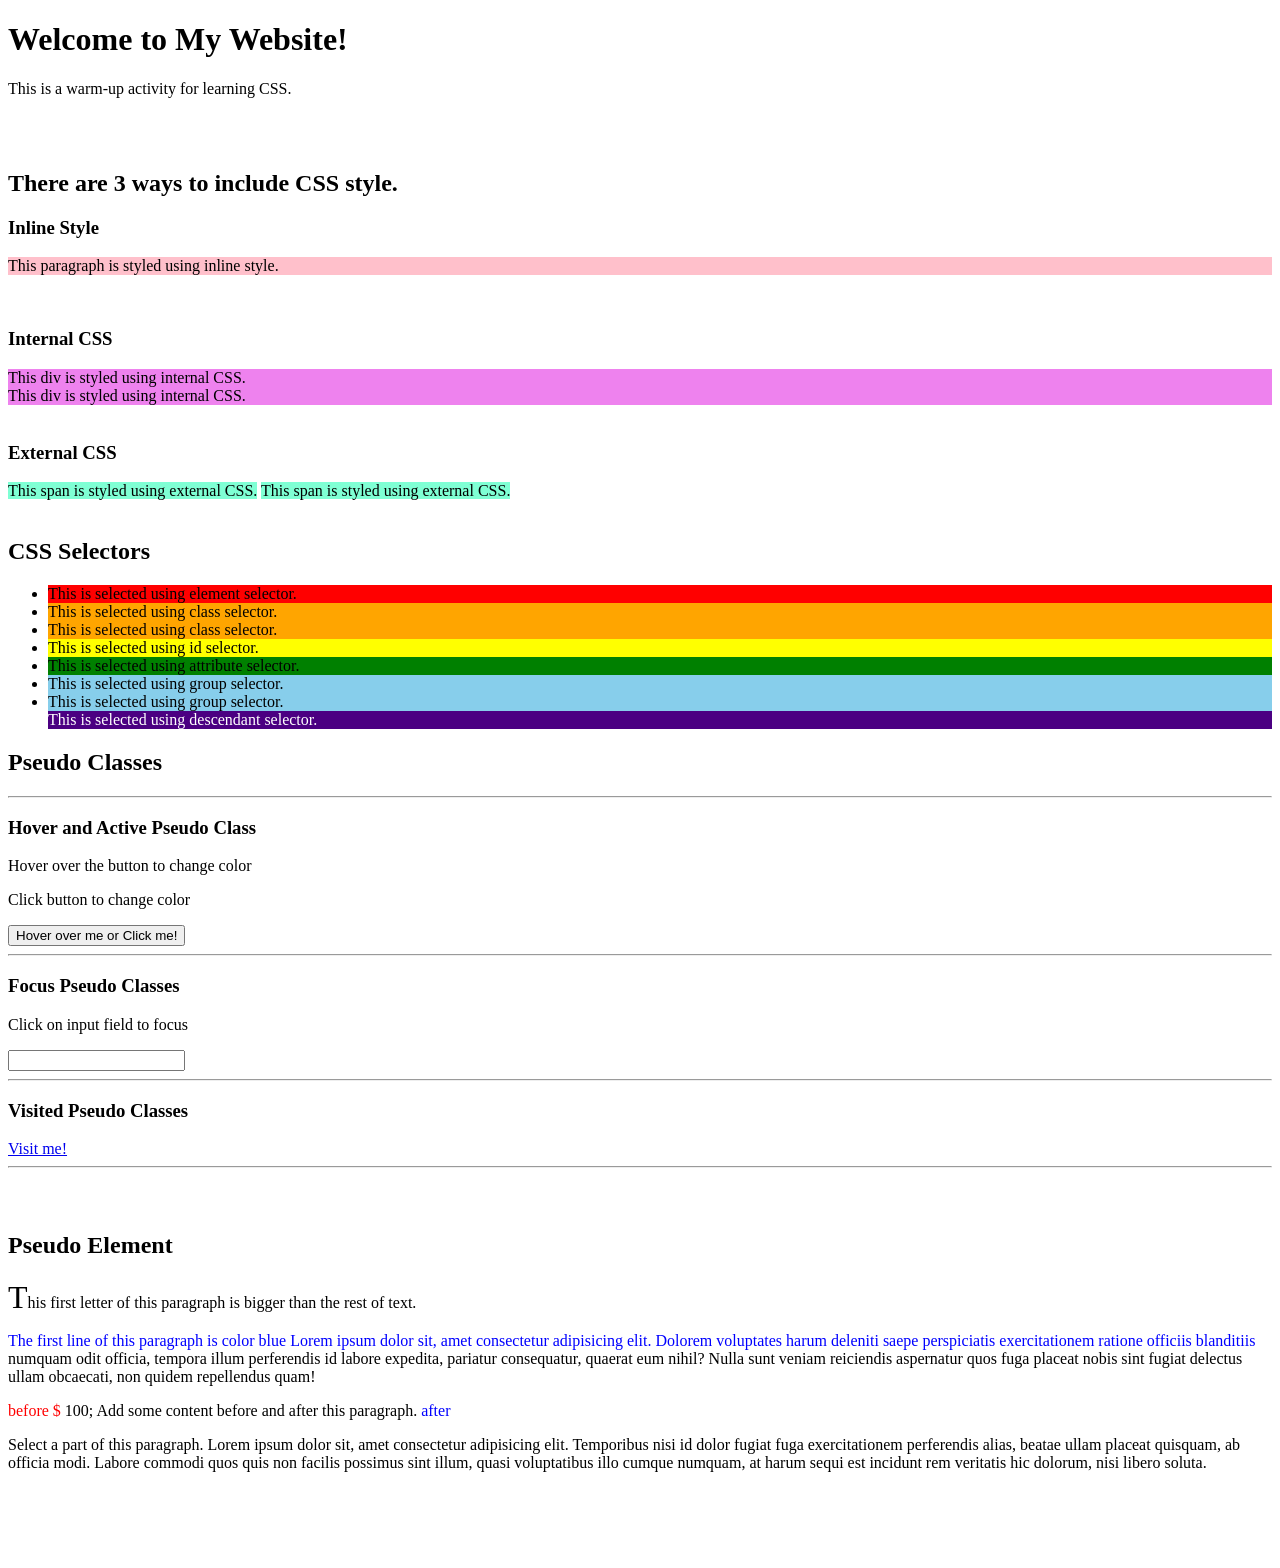
<file: 3-CSS/index.html>
<!-- html:5 for shortcut -->
<!DOCTYPE html>
<html lang="en">
<head>
    <title>Learning CSS</title>
    <link rel="stylesheet" href="styles.css">
    <style>
        /* block element */
        div {
            background-color: violet;
        }
    </style>
</head>
<body>
    <h1>Welcome to My Website!</h1>
    <p>This is a warm-up activity for learning CSS.</p>
    <br><br>

    <h2>There are 3 ways to include CSS style. </h2>
    <h3>Inline Style</h3>
    <p style="background-color: pink;">This paragraph is styled using inline style.</p>
    <br>

    <h3>Internal CSS</h3>
    <!-- division is a block element, which covers whole line/block. -->
    <div>This div is styled using internal CSS.</div>
    <div>This div is styled using internal CSS.</div>
    <br>

    <h3>External CSS</h3>
    <!-- Span is an inline element cover only what it needs. -->
    <span>This span is styled using external CSS.</span>
    <span>This span is styled using external CSS.</span>
    <br><br>

    <h2>CSS Selectors</h2>
    <ul>
        <li>This is selected using element selector.
        </li>
        <li class="listClass">This is selected using class selector.
        </li>
        <li class="listClass">This is selected using class selector.
            <!-- element and class is many to many relationship -->
        </li>
        <li id="listId">This is selected using id selector. 
        </li>
        <li value="list">This is selected using attribute selector.
        </li>
        <li class="listClass1">This is selected using group selector.
        </li>
        <li class="listClass2">This is selected using group selector.
        </li>
        <li class="listClass3">This is selected using descendant selector.
        </li>
    </ul>

    <h2>Pseudo Classes</h2>
    <hr>
    <h3>Hover and Active Pseudo Class</h3>
    <p>Hover over the button to change color</p>
    <p>Click button to change color</p>
    <!-- two classes here -->
    <button class="hoverBtn activeBtn">Hover over me or Click me!</button>
    <hr>

    <h3>Focus Pseudo Classes</h3>
    <p>Click on input field to focus</p>
    <input type="text" class="focusInput">
    <hr>

    <h3>Visited Pseudo Classes</h3>
    <a href="https://www.google.com" class="visitedLink">Visit me!</a>
    <hr>

    <br><br>
    <h2>Pseudo Element</h2>
    <!-- more micro style to the element, like the first letter and the the first lline, using :: -->
    <!-- With a pseudo class, it's like you're adding a state of that element (i.e. hover, active, focus). With a pseudo element, you're creating/targeting an element that isn't really there, hence pseudo. -->
    <p class="firstLetter">This first letter of this paragraph is bigger than the rest of text. </p>

    <p class="firstLine">The first line of this paragraph is color blue Lorem ipsum dolor sit, amet consectetur adipisicing elit. Dolorem voluptates harum deleniti saepe perspiciatis exercitationem ratione officiis blanditiis numquam odit officia, tempora illum perferendis id labore expedita, pariatur consequatur, quaerat eum nihil? Nulla sunt veniam reiciendis aspernatur quos fuga placeat nobis sint fugiat delectus ullam obcaecati, non quidem repellendus quam!</p>

    <p class="beforeAndAfter"> 100; Add some content before and after this paragraph. </p>

    <p class="selectParts">Select a part of this paragraph. Lorem ipsum dolor sit, amet consectetur adipisicing elit. Temporibus nisi id dolor fugiat fuga exercitationem perferendis alias, beatae ullam placeat quisquam, ab officia modi. Labore commodi quos quis non facilis possimus sint illum, quasi voluptatibus illo cumque numquam, at harum sequi est incidunt rem veritatis hic dolorum, nisi libero soluta.</p>

<br><br><br><br>
</body>
</html>
</file>
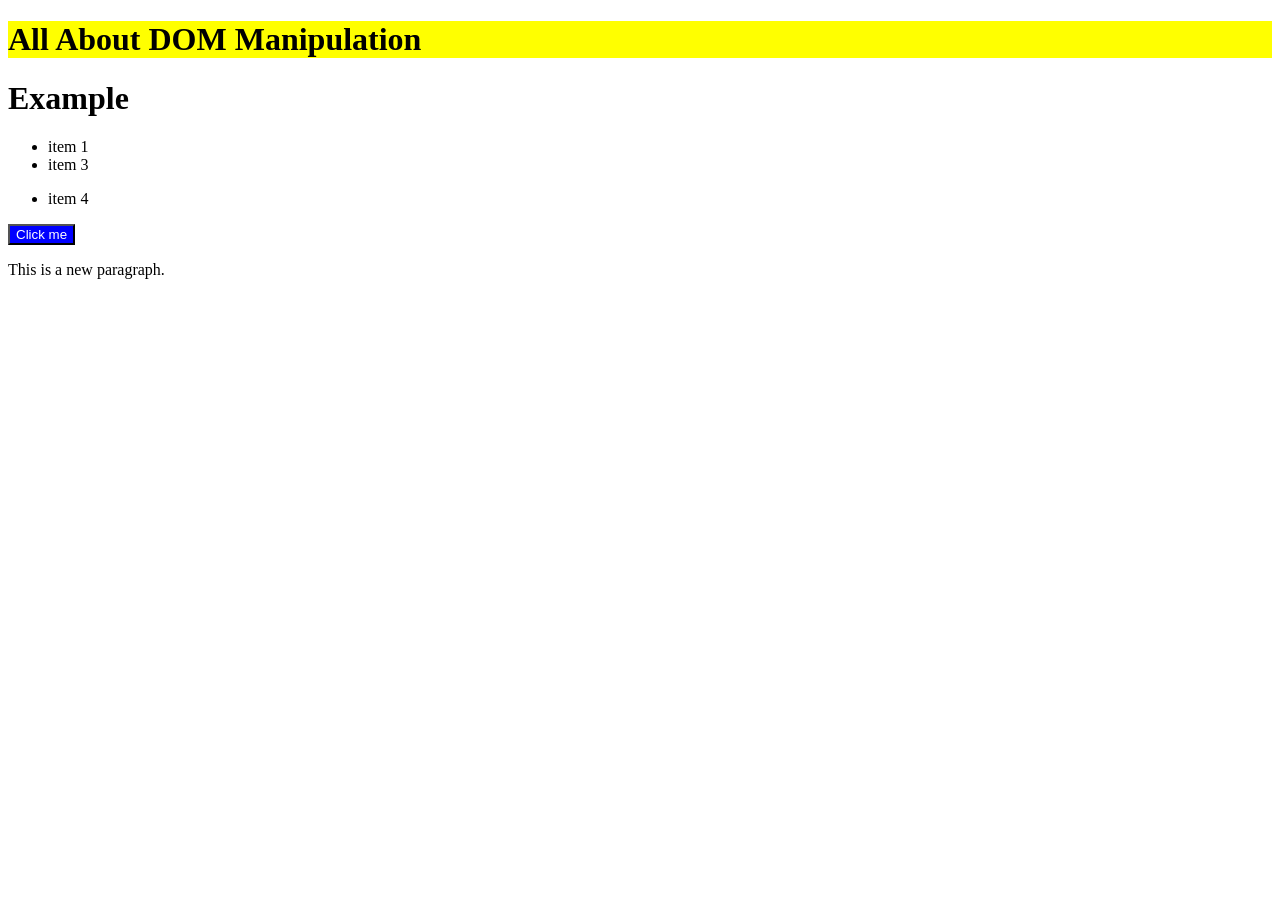
<file: 6-DOM-Manipulation/index.html>
<!DOCTYPE html>
<html lang="en">
<head>
    <meta charset="UTF-8">
    <meta name="viewport" content="width=device-width, initial-scale=1.0">
    <title>DOM Manipulation</title>
    <style>
        .highlight{
            background-color: yellow;
        }
    </style>
</head>
<body>
    <h1 class="heading1", id="heading">DOM Manipulation</h1>

    <h1>Example</h1>

    <ul id="list">
        <li>item 1 </li>
        <li>item 2</li>
        <li>item 3</li>
    </ul>

    <ul>
        <li>item 4</li>
    </ul>

    <button id="btn">Click me</button>

    <div class="container">
        
    </div>

    <script src="script.js"></script>
</body>
</html>
</file>
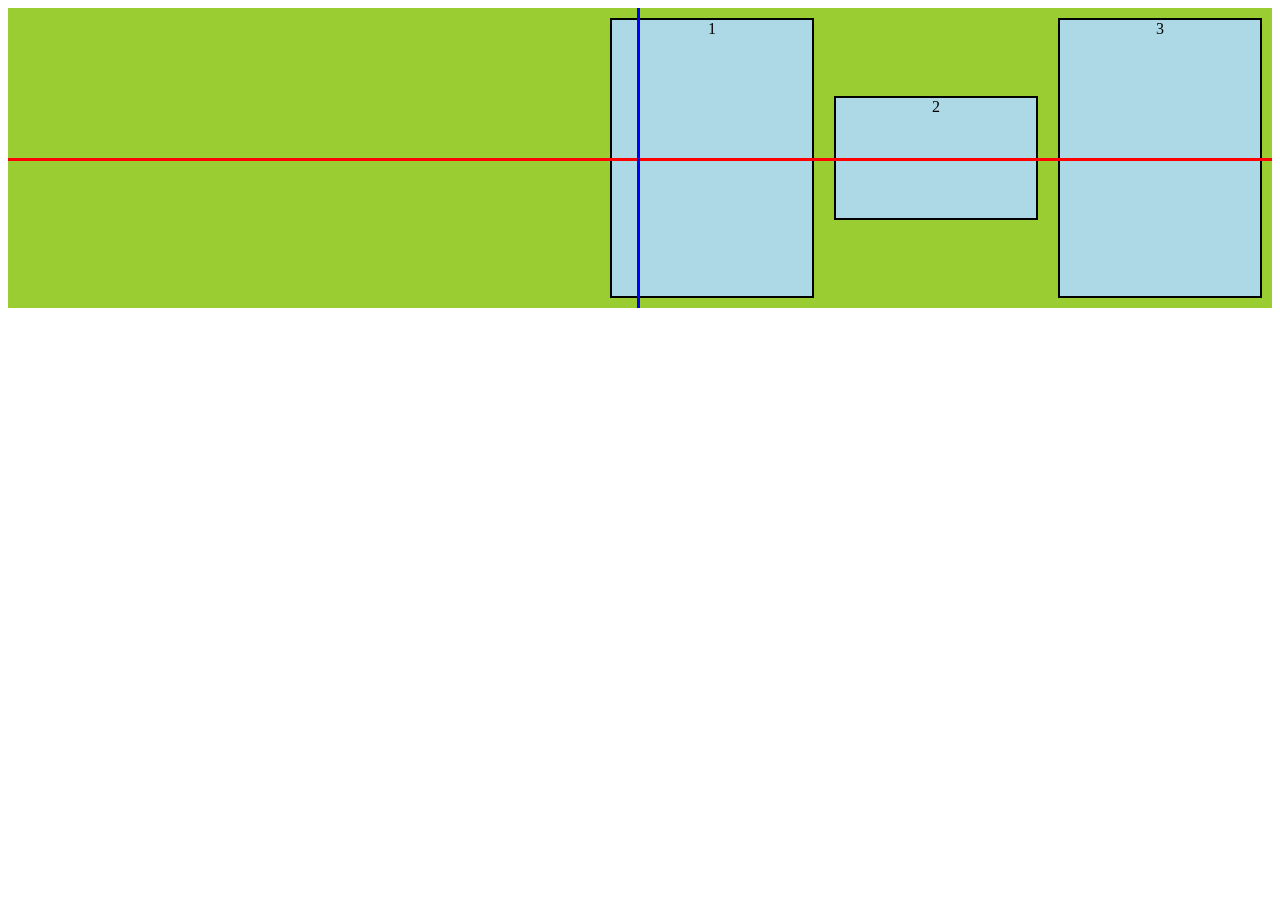
<file: 3-CSS/flexbox/index.html>
<!DOCTYPE html>
<html lang="en">
<head>
    <link rel="stylesheet" href="flexStyle.css">
    <title>Flexbox</title>
</head>
<body>
    <div class="container flexContainer">
        <div class="flexItem flex1">1</div>
        <div class="flexItem flex2">2</div>
        <div class="flexItem flex3">3</div>
        
        <div class="axis main-axis"></div>
        
        <div class="axis cross-axis"></div>
    </div>

</body>
</html>
</file>
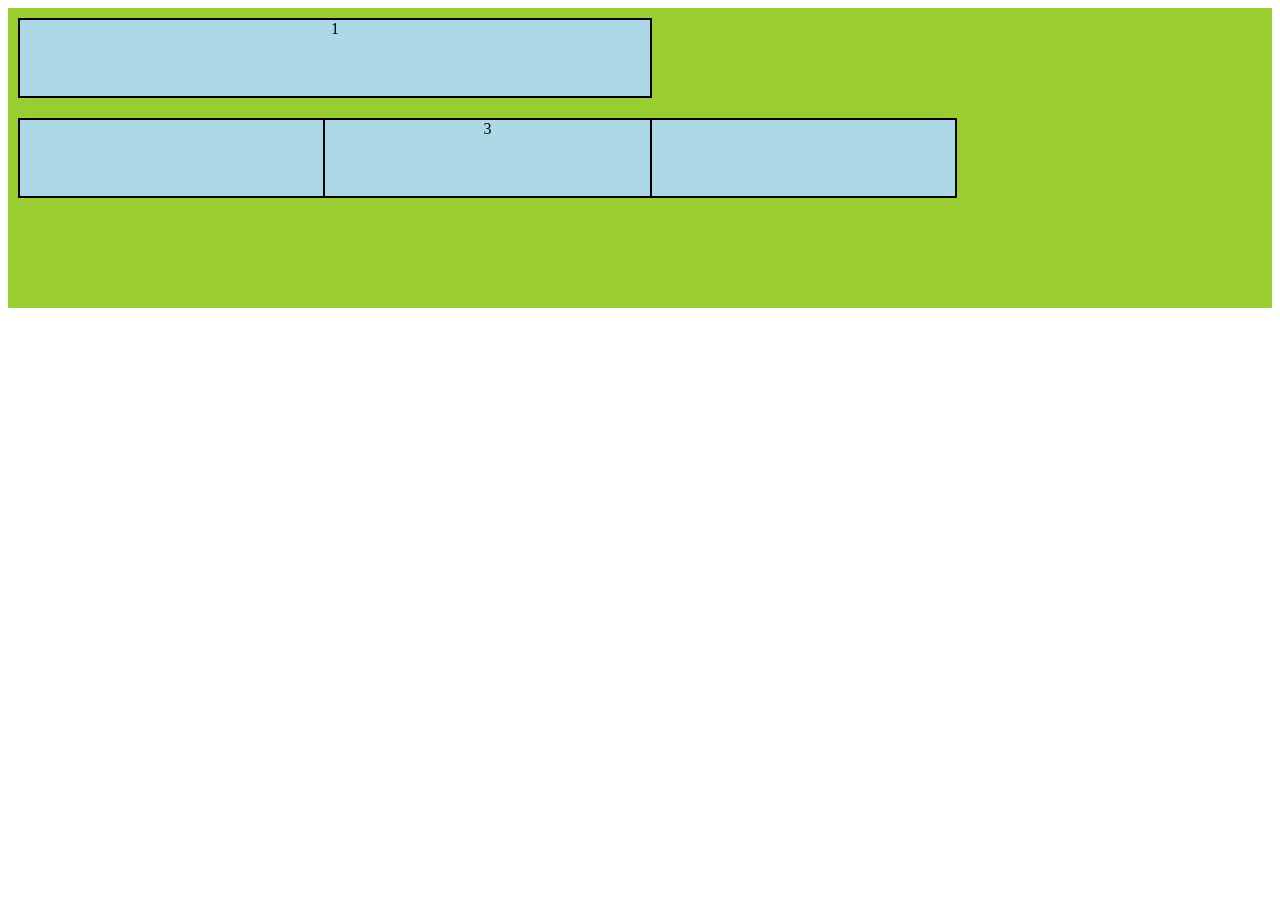
<file: 3-CSS/grid/index.html>
<!DOCTYPE html>
<html lang="en">
<head>
    <link rel="stylesheet" href="gridStyle.css">
    <title>Grid</title>
</head>
<body>
    <div class="container gridContainer">
        <div class="gridItem grid1">1</div>
        <div class="gridItem grid2">2</div>
        <div class="gridItem grid3">3</div>
     </div>
    
</body>
</html>
</file>
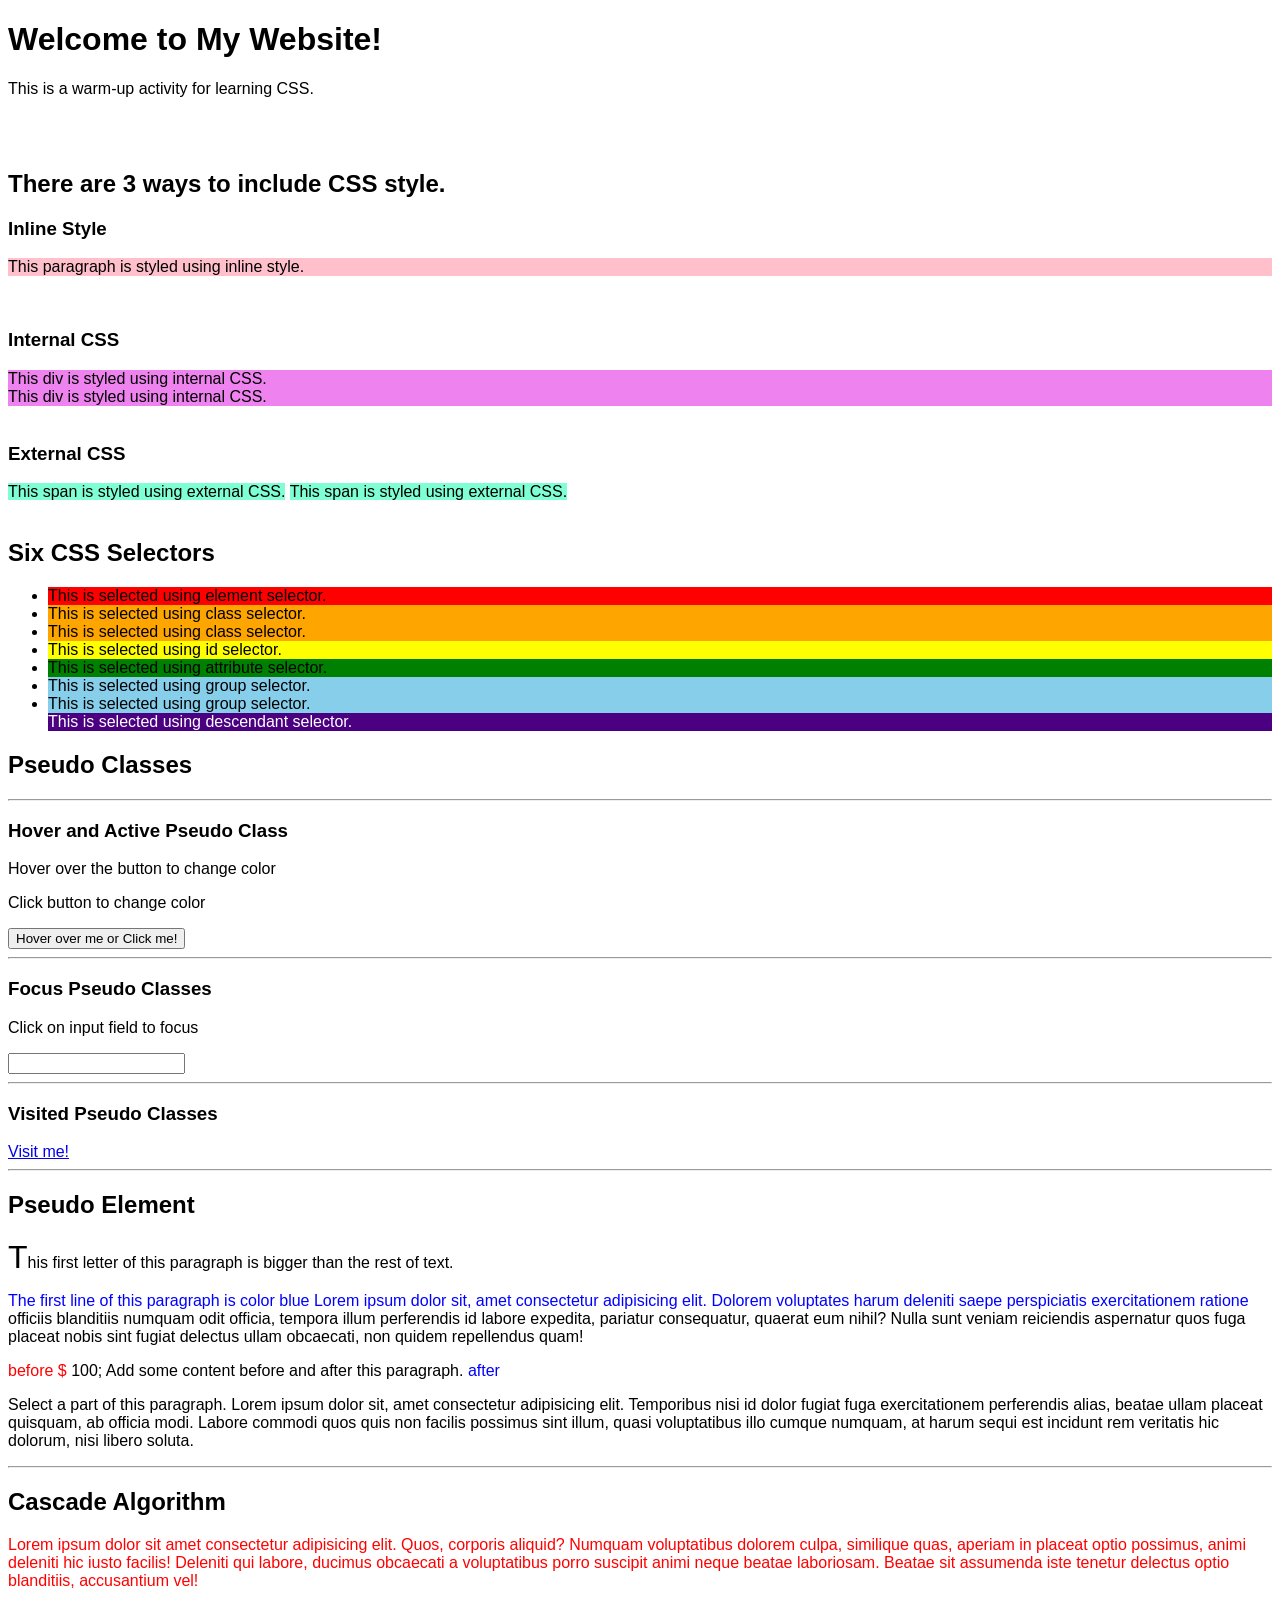
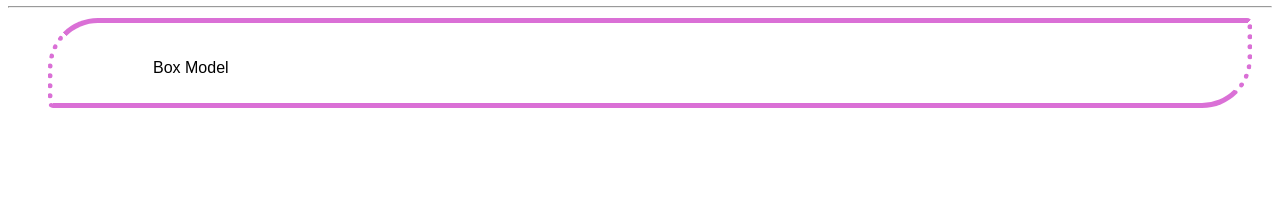
<file: 3-CSS/intro_to_css/index.html>
<!-- html:5 for shortcut -->
<!DOCTYPE html>
<html lang="en">
<head>
    <title>Learning CSS</title>
    <link rel="stylesheet" href="styles.css">
    <style>
        /* block element */
        div {
            background-color: violet;
        }
    </style>
</head>
<body>
    <h1>Welcome to My Website!</h1>
    <p>This is a warm-up activity for learning CSS.</p>
    <br><br>

    <h2>There are 3 ways to include CSS style. </h2>
    <h3>Inline Style</h3>
    <p style="background-color: pink;">This paragraph is styled using inline style.</p>
    <br>

    <h3>Internal CSS</h3>
    <!-- division is a block element, which covers whole line/block. -->
    <div>This div is styled using internal CSS.</div>
    <div>This div is styled using internal CSS.</div>
    <br>

    <h3>External CSS</h3>
    <!-- Span is an inline element cover only what it needs. -->
    <span>This span is styled using external CSS.</span>
    <span>This span is styled using external CSS.</span>
    <br><br>

    <h2>Six CSS Selectors</h2>
    <ul>
        <li>This is selected using element selector.
        </li>
        <li class="listClass">This is selected using class selector.
        </li>
        <li class="listClass">This is selected using class selector.
            <!-- element and class is many to many relationship -->
        </li>
        <li id="listId">This is selected using id selector. 
        </li>
        <li value="list">This is selected using attribute selector.
        </li>
        <li class="listClass1">This is selected using group selector.
        </li>
        <li class="listClass2">This is selected using group selector.
        </li>
        <li class="listClass3">This is selected using descendant selector.
        </li>
    </ul>

    <h2>Pseudo Classes</h2>
    <hr>
    <h3>Hover and Active Pseudo Class</h3>
    <p>Hover over the button to change color</p>
    <p>Click button to change color</p>
    <!-- two classes here -->
    <button class="hoverBtn activeBtn">Hover over me or Click me!</button>
    <hr>

    <h3>Focus Pseudo Classes</h3>
    <p>Click on input field to focus</p>
    <input type="text" class="focusInput">
    <hr>

    <h3>Visited Pseudo Classes</h3>
    <a href="https://www.google.com" class="visitedLink">Visit me!</a>
    <hr>

    <h2>Pseudo Element</h2>
    <!-- more micro style to the element, like the first letter and the the first lline, using :: -->
    <!-- With a pseudo class, it's like you're adding a state of that element (i.e. hover, active, focus). With a pseudo element, you're creating/targeting an element that isn't really there, hence pseudo. -->
    <p class="firstLetter">This first letter of this paragraph is bigger than the rest of text. </p>

    <p class="firstLine">The first line of this paragraph is color blue Lorem ipsum dolor sit, amet consectetur adipisicing elit. Dolorem voluptates harum deleniti saepe perspiciatis exercitationem ratione officiis blanditiis numquam odit officia, tempora illum perferendis id labore expedita, pariatur consequatur, quaerat eum nihil? Nulla sunt veniam reiciendis aspernatur quos fuga placeat nobis sint fugiat delectus ullam obcaecati, non quidem repellendus quam!</p>

    <p class="beforeAndAfter"> 100; Add some content before and after this paragraph. </p>

    <p class="selectParts">Select a part of this paragraph. Lorem ipsum dolor sit, amet consectetur adipisicing elit. Temporibus nisi id dolor fugiat fuga exercitationem perferendis alias, beatae ullam placeat quisquam, ab officia modi. Labore commodi quos quis non facilis possimus sint illum, quasi voluptatibus illo cumque numquam, at harum sequi est incidunt rem veritatis hic dolorum, nisi libero soluta.</p>
    <hr>

    <h2>Cascade Algorithm</h2>
    <!-- layer and layer -->
    <p class="cascade">Lorem ipsum dolor sit amet consectetur adipisicing elit. Quos, corporis aliquid? Numquam voluptatibus dolorem culpa, similique quas, aperiam in placeat optio possimus, animi deleniti hic iusto facilis! Deleniti qui labore, ducimus obcaecati a voluptatibus porro suscipit animi neque beatae laboriosam. Beatae sit assumenda iste tenetur delectus optio blanditiis, accusantium vel!</p>
    <hr>

    <!-- div.boxModel and box#boxModel and tab for short -->
    <div class="boxModel">
        <p>Box Model</p>
    </div>




    <br><br><br><br>
</body>
</html>
</file>
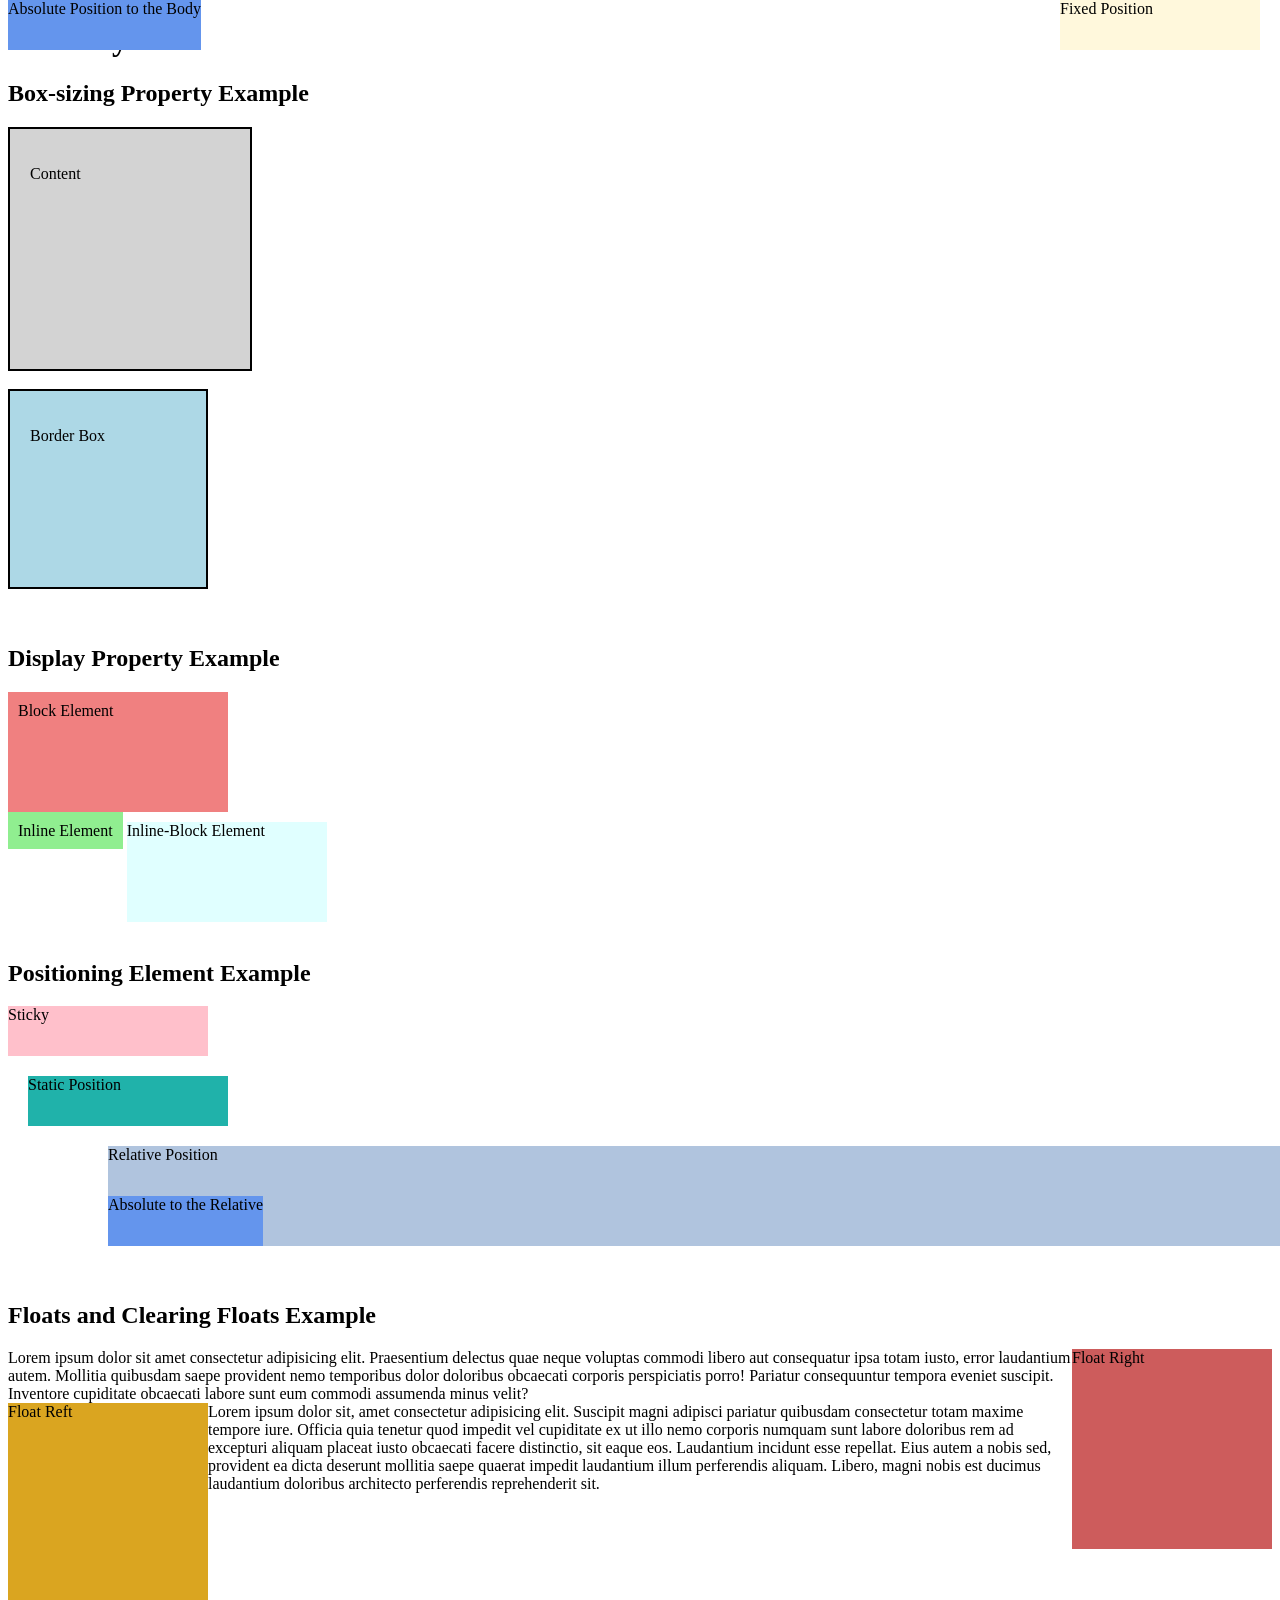
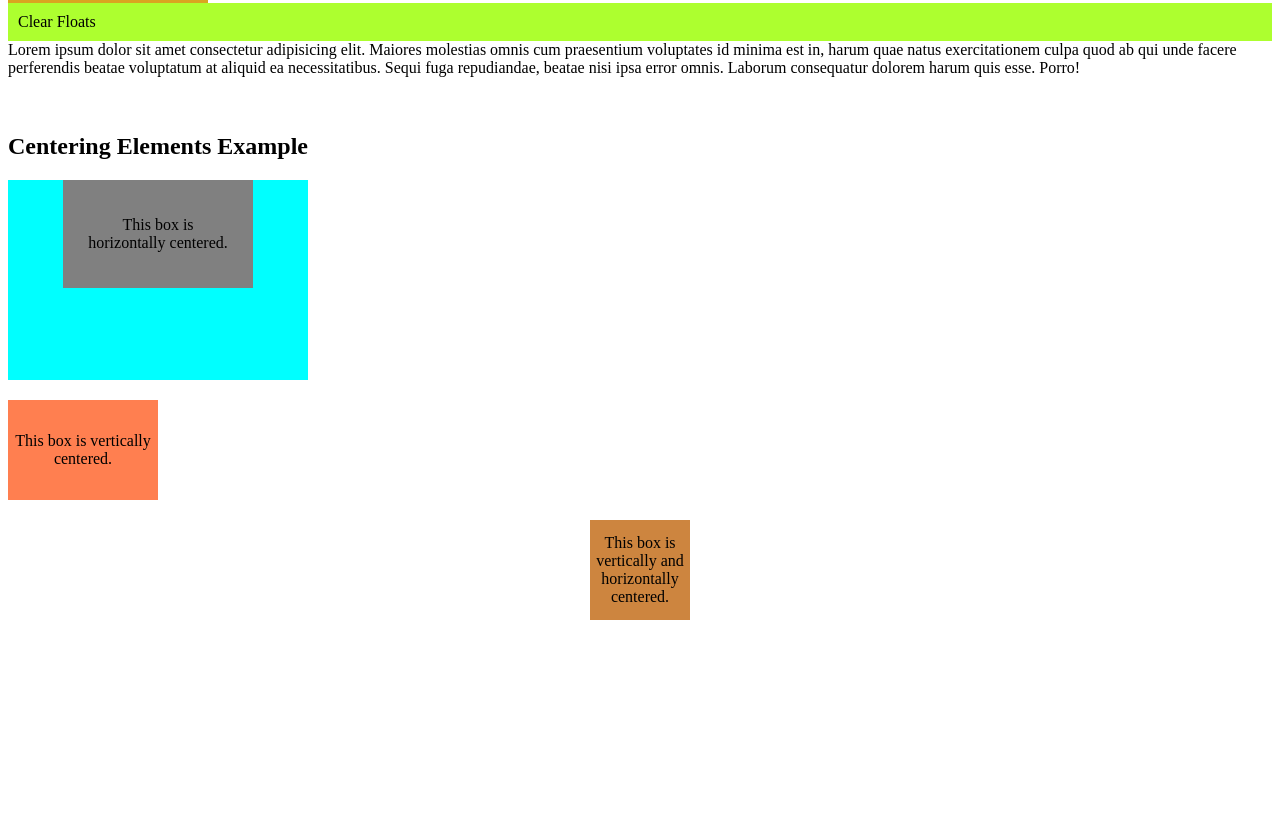
<file: 3-CSS/layout/index.html>
<!-- html:5 tab -->
<!DOCTYPE html>
<html lang="en">
<head>
    <link rel="stylesheet" href="styles.css">
    <title>CSS Layout</title>
</head>
<body>
    <h1>CSS Layout</h1>
    <h2>Box-sizing Property Example</h2>

    <div class="box-content">
        <p>Content</p>
    </div>
    <br>

    <div class="box-border">
        <p>Border Box</p>
    </div>
    <br><br>

    <h2>Display Property Example</h2>

    <div class="block">Block Element</div>
    <!-- div by default is a block element -->

    <span class="inline">Inline Element</span>

    <div class="inline-block">Inline-Block Element</div>
    <br><br>


    <h2>Positioning Element Example</h2>

    <div class="sticky">Sticky</div>

    <div class="static">Static Position</div>

    <div class="relative">Relative Position</div>

    <div class="absolute">Absolute Position to the Body</div>

    <div class="relative">
        <div class="absolute">Absolute to the Relative</div>
    </div>

    <div class="fixed">Fixed Position</div>
    <br><br>


    <h2>Floats and Clearing Floats Example</h2>
    <!-- text wrap -->
    <div>
        <div class="float-right">Float Right</div>  
        Lorem ipsum dolor sit amet consectetur adipisicing elit. Praesentium delectus quae neque voluptas commodi libero aut consequatur ipsa totam iusto, error laudantium autem. Mollitia quibusdam saepe provident nemo temporibus dolor doloribus obcaecati corporis perspiciatis porro! Pariatur consequuntur tempora eveniet suscipit. Inventore cupiditate obcaecati labore sunt eum commodi assumenda minus velit?
    </div>

    <div>
        <div class="float-left">Float Reft</div>
        Lorem ipsum dolor sit, amet consectetur adipisicing elit. Suscipit magni adipisci pariatur quibusdam consectetur totam maxime tempore iure. Officia quia tenetur quod impedit vel cupiditate ex ut illo nemo corporis numquam sunt labore doloribus rem ad excepturi aliquam placeat iusto obcaecati facere distinctio, sit eaque eos. Laudantium incidunt esse repellat. Eius autem a nobis sed, provident ea dicta deserunt mollitia saepe quaerat impedit laudantium illum perferendis aliquam. Libero, magni nobis est ducimus laudantium doloribus architecto perferendis reprehenderit sit.

        <div class="clear-float">Clear Floats</div>
        Lorem ipsum dolor sit amet consectetur adipisicing elit. Maiores molestias omnis cum praesentium voluptates id minima est in, harum quae natus exercitationem culpa quod ab qui unde facere perferendis beatae voluptatum at aliquid ea necessitatibus. Sequi fuga repudiandae, beatae nisi ipsa error omnis. Laborum consequatur dolorem harum quis esse. Porro!
    </div>
    <br><br>

    <h2>Centering Elements Example</h2>

    <div class="parent-box">
        <div class="center-horizontal">
            <p>This box is horizontally centered. </p>
        </div>
    </div>

    
    <div class="parent-box center-vertical">
        <!-- subclass and overwrite previous one -->
        <div >
            <p>This box is vertically centered. </p>
        </div>
    </div>
    
<!-- 
    <div class="parent-box">
        <div class = ' center-vertical'>
            <p>This box is vertically centered. </p>
        </div>
    </div> -->

    <div class="parent-box center-horizontal-vertical">
        <div>
            <p>This box is vertically and horizontally centered. </p>
        </div>
    </div>


    <!-- <div class="parent-box">
        <div class = "center-horizontal-vertical">
            <p>This box is vertically and horizontally centered. </p>
        </div>
    </div> -->


    <br><br><br><br><br>
    <br><br><br><br><br>
</body>
</html>
</file>
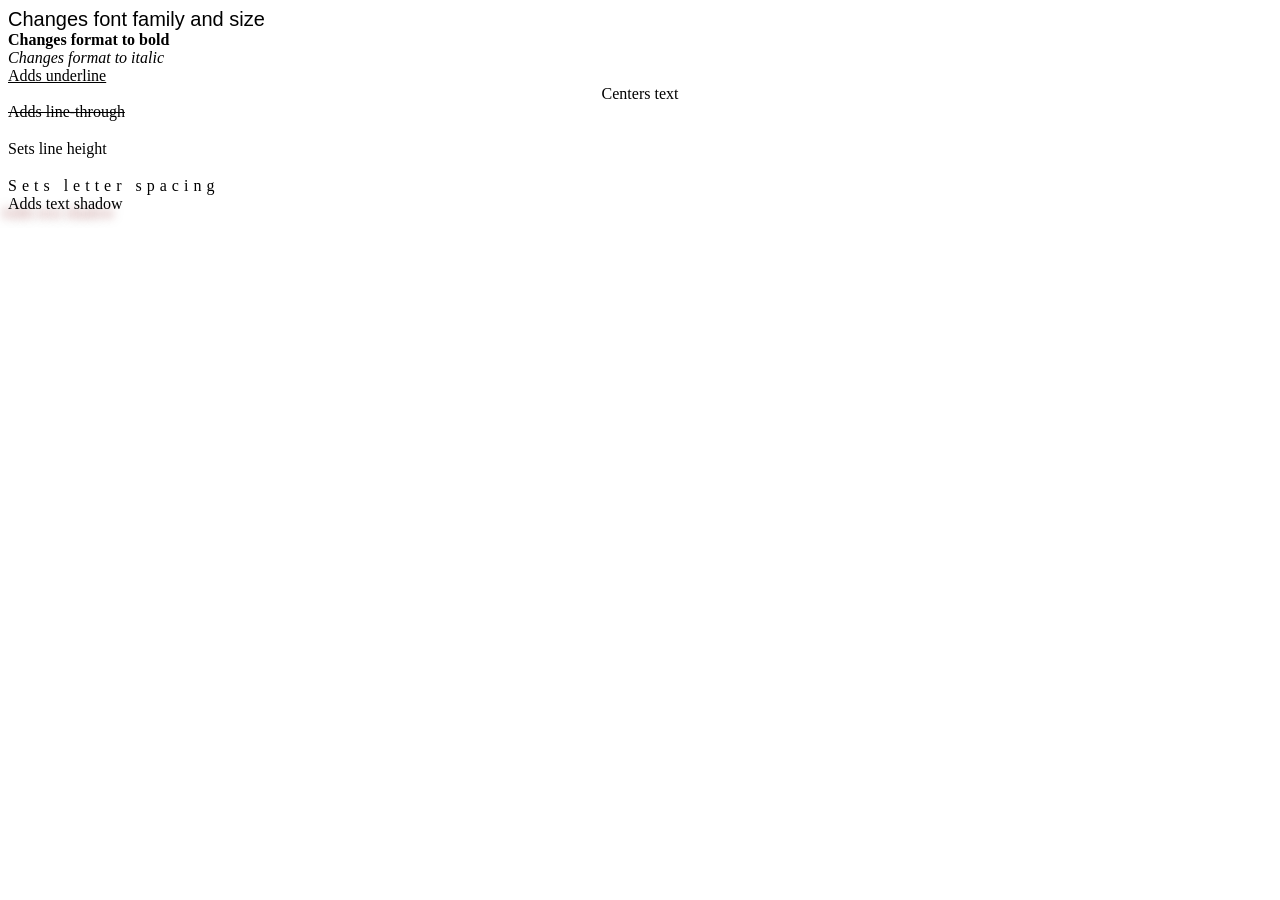
<file: 3-CSS/typography/index.html>
<!-- Typography is like the art and technique of arranging type to make written language readable and appealing. It's all about fonts, styles, and layouts that make written words look fabulous and convey the right feeling. -->
<!DOCTYPE html>
<html lang="en">
<head>
  <meta charset="UTF-8">
  <title>CSS Properties Teaching Example</title>
  <link rel="stylesheet" href="./text-formatting.css">
</head>
<body>
  <div class="font-family-size">Changes font family and size</div>
  <div class="bold">Changes format to bold</div>
  <div class="italic">Changes format to italic</div>
  <div class="underline">Adds underline</div>
  <div class="center-align">Centers text</div>
  <div class="line-through">Adds line-through</div>
  <div class="line-height">Sets line height</div>
  <div class="letter-spacing">Sets letter spacing</div>
  <div class="text-shadow">Adds text shadow</div>
</body>
</html>
</file>
<file: 3-CSS/styles.css>
span {
    background-color: aquamarine;
}

li {
    background-color: red;
}

.listClass {
    background-color: orange;
}

#listId {
    background-color: yellow;
}

li[value="list"] {
    background-color: green;
}

.listClass1, .listClass2 {
    background-color: skyblue;
}

ul .listClass3 {
    background-color: indigo;
    color: white;
}

/* Pseudo-Classes */
.hoverBtn:hover {
    background-color: black;
    color: white;
    cursor: pointer;
}

.activeBtn:active {
    background-color: gray;
    color: black;
}

.focusInput:focus {
    background-color: skyblue;
    border-width: 5px;
}

.visitedLink:visited {
    color: red;
}

/* Pseudo Element */
.firstLetter::first-letter {
    font-size: 2em;
}

.firstLine::first-line {
    color: blue;
}

.beforeAndAfter::before {
    /* can see it but can't selected; There are also some scenarios that you might want to protect the contents of your website and don't want them to copy and paste your content. Let's say sensitive data like recipe or personal details. Their purpose is for viewing only. */
    content: "before $";
    color: red;
}

.beforeAndAfter::after {
    content: "after";
    color: blue;
}

.selectParts::selection {
    background-color: crimson;
}
</file>
<file: 3-CSS/flexbox/flexStyle.css>
.flexItem {
    width: 200px;
    margin: 10px;
    border: 2px black solid;
    background-color: lightblue;
    text-align: center;
    justify-content: center;
    
}
.cross-axis {
    position: absolute;
    right: 50%;
    height: 1080px;
    width: 3px;
    background-color: blue;
}

.main-axis {
    position: absolute;
    top: 50%;
    height: 3px;
    width: 2160px;
    background-color: red;
}

.container {
    height: 300px;
    background-color: yellowgreen;
    position: relative;
    overflow: hidden;
}

/* ======= Flexbox properties discussion starts here ========*/

.flexContainer {
    display: flex;
    justify-content: flex-end;
    /* justify-content: space-between; */
    /* justify-content: space-around; */
    /* align-items: center; */
    /* align-items: flex-end; */

    /* flex-wrap: wrap; */
    /* align-content: center; */
    align-content: flex-start;
    /* align-content has to be used with wrap */

}

.flex1 {
    min-height: 100px;
    /* flex-grow: 2; */
    /* flex-shrink: 2; */
}

.flex2 {
    min-height: 120px;
    /* flex-grow: 1; */
    /* growing speed, take remaining space / (1+2) and distribute to different element */
/* 
    flex-grow: 3;
    flex-basis: 150px; */

    align-self: center;
    /* overwrite others and only align with self */
}

.flex3 {
    min-height: 140px;
    /* flex-shrink: 0; */
    /* flex: 3 1 150px ; */
    /* shorthand property in Flexbox that combines the flex-grow, flex-shrink, and flex-basis properties into a single declaration. */
    /* its like having 3 boxes inside a bigger box and you play around on how you align them using x and y axis. */
    /* smaller than 150px follow shrink 1; over 150px follow grow 3 */
}
</file>
<file: 3-CSS/grid/gridStyle.css>
.gridItem {
    min-width: 20px;
    margin: 10px;
    border: 2px black solid;
    background-color: lightblue;
    text-align: center;
    justify-content: center;
    
    
}
.cross-axis {
    position: absolute;
    right: 50%;
    height: 1080px;
    width: 3px;
    background-color: blue;
}

.main-axis {
    position: absolute;
    top: 50%;
    height: 3px;
    width: 2160px;
    background-color: red;
}

.container {
    background-color: yellowgreen;
}

/* ======= gridbox properties discussion starts here ========*/
/* flexbox is more 1 dimension. Grid is easier to move */

.gridContainer {
    display: grid;
    /* how many columns and size, can be fraction and perctage 1fr, 30% */
    /* grid-template-columns: 100px 200px ; */
    /* grid-template-rows: 100px 50px 150px; 
    grid-template-columns: 30% 30% 40%; */
    /* grid-template-rows: 1fr 50px 1fr; */

    /* like a 3x3 metrics now with specific cell name */
    grid-template-areas:
        'header  header . Jie'
        'side side side Jie' 
        '. . . Jie' ;

    /* control the rows height */
    grid-auto-rows: 100px;
} 

.grid1{
    grid-area: header;
}

.grid2 {
    /* first 2 means starting from 2; span means taking n cols */
    /* grid-column: 2 / span 1; */
    grid-area: side;
}

.grid3 {
    /* start from 2 and take 2 columns */
    /* grid-column: 2 / span 2;
    grid-row: 2 / span 2; */
    /* start from 2 and ends before col#3 */
    grid-column: 2 / 3;
    grid-row: 2 / 3;
}
</file>
<file: 3-CSS/intro_to_css/styles.css>
/* Universal Selector */
* {
    font-family: Verdana, Geneva, Tahoma, sans-serif;
    /* color:chocolate */
}

span {
    background-color: aquamarine;
}

li {
    background-color: red;
}

.listClass {
    background-color: orange;
}

#listId {
    background-color: yellow;
}

li[value="list"] {
    background-color: green;
}

.listClass1, .listClass2 {
    background-color: skyblue;
}

ul .listClass3 {
    background-color: indigo;
    color: white;
}

/* Pseudo-Classes */
.hoverBtn:hover {
    background-color: black;
    color: white;
    cursor: pointer;
}

.activeBtn:active {
    background-color: gray;
    color: black;
}

.focusInput:focus {
    background-color: skyblue;
    border-width: 5px;
}

.visitedLink:visited {
    color: red;
}

/* Pseudo Element */
.firstLetter::first-letter {
    font-size: 2em;
}

.firstLine::first-line {
    color: blue;
}

.beforeAndAfter::before {
    /* can see it but can't selected; There are also some scenarios that you might want to protect the contents of your website and don't want them to copy and paste your content. Let's say sensitive data like recipe or personal details. Their purpose is for viewing only. */
    content: "before $";
    color: red;
}

.beforeAndAfter::after {
    content: "after";
    color: blue;
}

.selectParts::selection {
    background-color: crimson;
}

/* Earlier Rule */
.cascade {
    color: red !important;
}

/* Later Rule */
.cascade {
    color: blue;
}

/* Box Model */
.boxModel {
    background-color: white;

    /* border-color: black;
    border-width: 5px;
    border-style: dashed; */

    border: orchid 5px solid;
    border-radius: 50px 5px;
    border-style: solid dotted;

    /* margin: 10px;
    margin-bottom: 30px;
    padding: 10px;
    padding-left: 30px; */

    /* 1 value = all sides
    2 values = top & bottom, right & left 
    3 values = top, right & left , bottom
    4 values = top, right, bottom, left*/
    margin: 10px 20px 30px 40px;
    padding: 20px 100px 10px; 
}
</file>
<file: 3-CSS/layout/styles.css>
/* Box Sizing */
.box-content {
    width: 200px;
    height: 200px;
    padding: 20px;
    border: 2px solid black;
    background-color: lightgray;
    box-sizing: content-box;
    /* expand to outside and keep central area 200*200px */
}

.box-border {
    width: 200px;
    height: 200px;
    padding: 20px;
    border: 2px solid black;
    background-color: lightblue;
    box-sizing: border-box;
    /* stay at 200px * 200px and go inside */
}

/* Diaplay Property */
.block {
    display: block;
    background-color: lightcoral;
    width: 200px;
    padding: 10px;
    height: 100px;
    margin-bottom: 10px;
}

.inline {
    display: inline;
    background-color: lightgreen;
    width: 200px;
    height: 100px;
    padding: 10px;
    /* couldn't set width n height to inline element */
}

.inline-block {
    display: inline-block;
    background-color: lightcyan;
    width: 200px;
    height: 100px
}


/* Element Positioning */
.static {
    position: static;
    background-color: lightseagreen;
    left: 100px;
    width: 200px;
    height: 50px;
    margin: 20px;
}

.relative {
    position: relative;
    background-color: lightsteelblue;
    height: 50px;
    left: 100px;
    top: 0;
}

.absolute {
    /* absolutely depend on parent properties; in this case body itself, 0 from the body top*/
    position: absolute;
    background-color: cornflowerblue;
    height: 50px;
    top: 0;
}

.fixed {
    /* sticker to the window */
    position: fixed;
    background-color: cornsilk;
    width: 200px;
    height: 50px;
    top: 0;
    right: 20px;
}

.sticky {
    /* only top and left work */
    /* has its own original position and will stick */
    /* if you have a  section you might want the header to stick on the rest of the section as you scroll down */
    position: sticky;
    background-color: pink;
    width: 200px;
    height: 50px;
    top: 20px;
    right: 20px;
} 

.float-right {
    float: right;
    width: 200px;
    height: 200px;
    background-color: indianred;

}

.float-left {
    /* feels like a book. If you think about it web1(before the interactive websites web2) is just a like book(document) uploaded in the internet. */
    float: left;
    width: 200px;
    height: 200px;
    background-color: goldenrod;
}

.clear-float {
    clear: both;
    background-color: greenyellow;
    padding: 10px;
}

/* Centering Element */
.parent-box {
    height: 200px;
    width: 300px;
    /* margin-left: auto;
    margin-right: auto; */
    margin-bottom: 20px;
    text-align: center;
    background-color: aqua;
    /* display: flex; 
    align-items: center; 
    justify-content: center; */

}

.center-horizontal {
    /* horizontally */
    margin-left: auto; 
    margin-right: auto;
    padding: 20px;
    width: 150px;
    background-color: gray;
}

.center-vertical {
    width: 150px;
    height: 100px;
    background-color: coral;
    /* vertically */
    display: flex; 
    align-items: center;
    justify-content: center;
}

.center-horizontal-vertical {
    width: 100px;
    height: 100px;
    margin-left: auto; 
    margin-right: auto;
    background-color: peru;
    display: flex;
    align-items: center;
    justify-content: center;
    /* text-align: center;  already addressed in parental class*/
}
</file>
<file: 3-CSS/typography/text-formatting.css>
.font-family-size {
	font-family: "Arial", sans-serif;
	font-size: 20px;
}

.bold {
    font-weight: bold;
}

.italic {
    font-style: italic;
}

.underline {
    text-decoration: underline;
}

.line-through {
    text-decoration: line-through;
}

.center-align {
    text-align: center;
}

.line-height {
    line-height: 3.5;
}
  
  .letter-spacing {
    letter-spacing: 5px;
}

.text-shadow {
    text-shadow: -8px 9px 10px rgba(124, 0, 0, 0.5);
}
</file>
